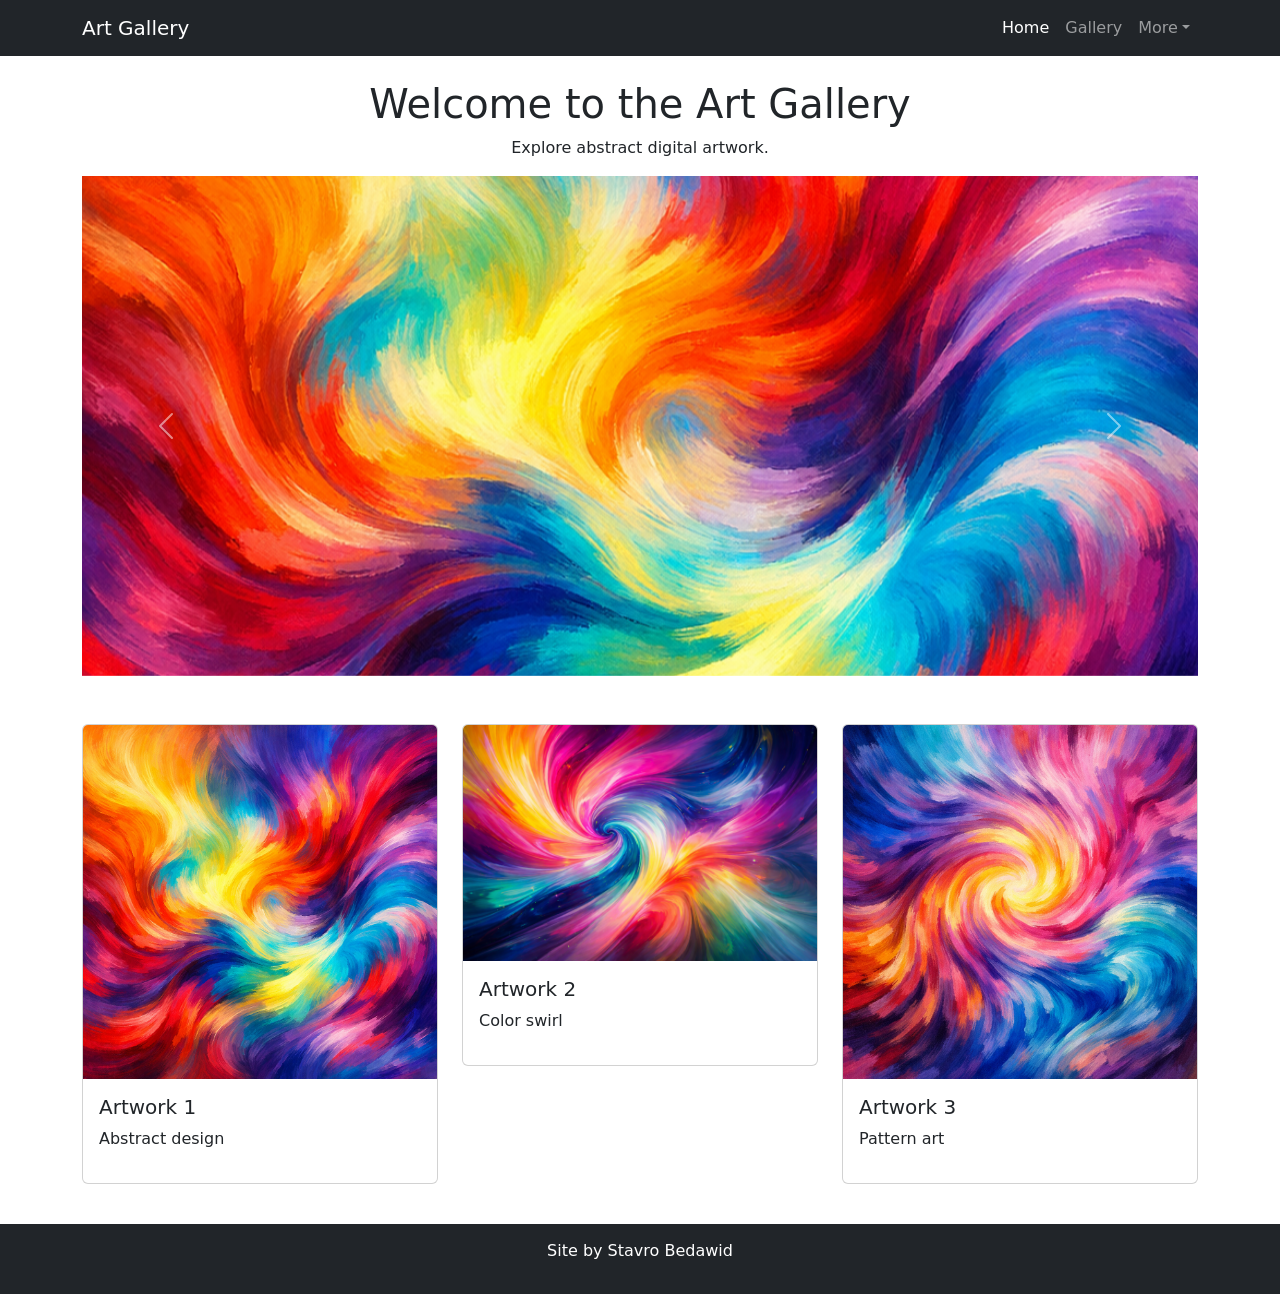
<file: index.html>
<!DOCTYPE html>
<html lang="en">
<head>
<meta charset="UTF-8">
<meta name="viewport" content="width=device-width, initial-scale=1.0">
<title>Art Gallery</title>

<link href="https://cdn.jsdelivr.net/npm/bootstrap@5.2.0/dist/css/bootstrap.min.css" rel="stylesheet">

<style>
.carousel img {
    height: 500px;
    object-fit: cover;
}
footer {
    background: #212529;
    color: white;
    text-align: center;
    padding: 15px;
    margin-top: 40px;
}
</style>
</head>

<body>

<nav class="navbar navbar-expand-lg navbar-dark bg-dark">
<div class="container">
<a class="navbar-brand" href="index.html">Art Gallery</a>

<button class="navbar-toggler" data-bs-toggle="collapse" data-bs-target="#nav">
<span class="navbar-toggler-icon"></span>
</button>

<div id="nav" class="collapse navbar-collapse">
<ul class="navbar-nav ms-auto">

<li class="nav-item"><a class="nav-link active" href="index.html">Home</a></li>
<li class="nav-item"><a class="nav-link" href="gallery.html">Gallery</a></li>

<li class="nav-item dropdown">
<a class="nav-link dropdown-toggle" data-bs-toggle="dropdown">More</a>
<ul class="dropdown-menu">
<li><a class="dropdown-item" href="about.html">About</a></li>
<li><a class="dropdown-item" href="contact.html">Contact</a></li>
<li><a class="dropdown-item" href="services.html">Services</a></li>
<li><a class="dropdown-item" href="extra.html">Extra</a></li>
</ul>
</li>

</ul>
</div>
</div>
</nav>

<div class="container mt-4">

<h1 class="text-center">Welcome to the Art Gallery</h1>
<p class="text-center">Explore abstract digital artwork.</p>

<div id="carouselExample" class="carousel slide mb-5" data-bs-ride="carousel">

<div class="carousel-inner">
<div class="carousel-item active">
<img src="images/image1.png" class="d-block w-100" alt="Abstract artwork 1">
</div>

<div class="carousel-item">
<img src="images/image2.png" class="d-block w-100" alt="Abstract artwork 2">
</div>

<div class="carousel-item">
<img src="images/image3.png" class="d-block w-100" alt="Abstract artwork 3">
</div>
</div>

<button class="carousel-control-prev" data-bs-target="#carouselExample" data-bs-slide="prev">
<span class="carousel-control-prev-icon"></span>
</button>

<button class="carousel-control-next" data-bs-target="#carouselExample" data-bs-slide="next">
<span class="carousel-control-next-icon"></span>
</button>

</div>

<div class="row">
<div class="col-md-4">
<div class="card">
<img src="images/image1.png" class="card-img-top" alt="Artwork 1">
<div class="card-body">
<h5>Artwork 1</h5>
<p>Abstract design</p>
</div>
</div>
</div>

<div class="col-md-4">
<div class="card">
<img src="images/image2.png" class="card-img-top" alt="Artwork 2">
<div class="card-body">
<h5>Artwork 2</h5>
<p>Color swirl</p>
</div>
</div>
</div>

<div class="col-md-4">
<div class="card">
<img src="images/image3.png" class="card-img-top" alt="Artwork 3">
<div class="card-body">
<h5>Artwork 3</h5>
<p>Pattern art</p>
</div>
</div>
</div>
</div>

</div>

<footer>
<p>Site by Stavro Bedawid</p>
</footer>

<script src="https://cdn.jsdelivr.net/npm/bootstrap@5.2.0/dist/js/bootstrap.bundle.min.js"></script>

</body>
</html>
</file>
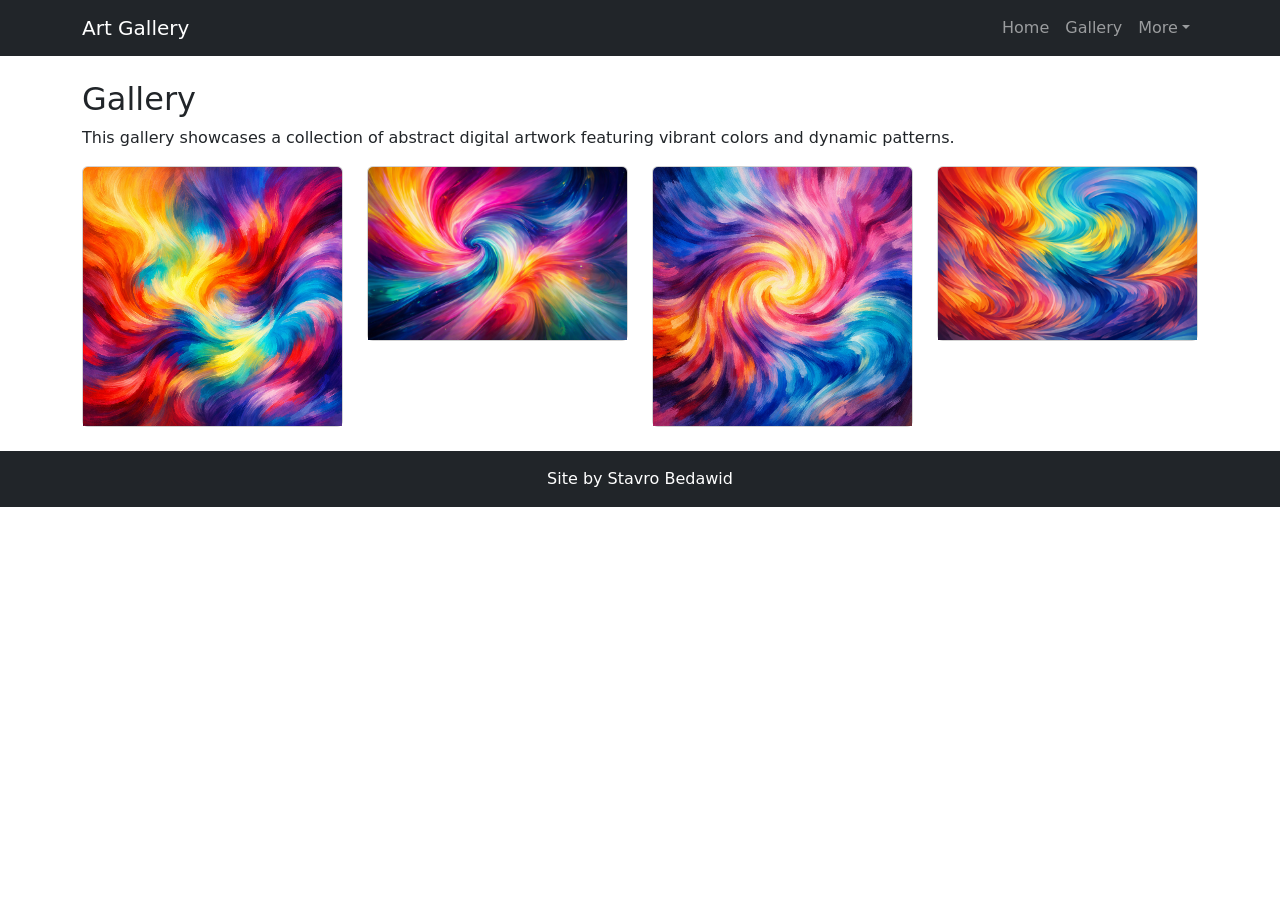
<file: gallery.html>
<!DOCTYPE html>
<html lang="en">
<head>
<meta charset="UTF-8">
<title>Gallery</title>
<link href="https://cdn.jsdelivr.net/npm/bootstrap@5.2.0/dist/css/bootstrap.min.css" rel="stylesheet">
</head>

<body>


<nav class="navbar navbar-expand-lg navbar-dark bg-dark">
<div class="container">
<a class="navbar-brand" href="index.html">Art Gallery</a>

<button class="navbar-toggler" data-bs-toggle="collapse" data-bs-target="#nav">
<span class="navbar-toggler-icon"></span>
</button>

<div id="nav" class="collapse navbar-collapse">
<ul class="navbar-nav ms-auto">
<li class="nav-item"><a class="nav-link" href="index.html">Home</a></li>
<li class="nav-item"><a class="nav-link" href="gallery.html">Gallery</a></li>
<li class="nav-item dropdown">
<a class="nav-link dropdown-toggle" data-bs-toggle="dropdown">More</a>
<ul class="dropdown-menu">
<li><a class="dropdown-item" href="about.html">About</a></li>
<li><a class="dropdown-item" href="contact.html">Contact</a></li>
<li><a class="dropdown-item" href="services.html">Services</a></li>
<li><a class="dropdown-item" href="extra.html">Extra</a></li>
</ul>
</li>
</ul>
</div>
</div>
</nav>

<div class="container mt-4">
<h2>Gallery</h2>
    <p>This gallery showcases a collection of abstract digital artwork featuring vibrant colors and dynamic patterns.</p>

<div class="row">
<div class="col-md-3"><div class="card"><img src="images/image1.png" class="card-img-top" alt="Colorful abstract swirl"></div></div>
<div class="col-md-3"><div class="card"><img src="images/image2.png" class="card-img-top" alt="Bright spiral artwork"></div></div>
<div class="col-md-3"><div class="card"><img src="images/image3.png" class="card-img-top" alt="Vibrant abstract pattern"></div></div>
<div class="col-md-3"><div class="card"><img src="images/image4.png" class="card-img-top" alt="Abstract artwork with bright colors"></div></div>
</div>

</div>

<footer class="bg-dark text-white text-center p-3 mt-4">
Site by Stavro Bedawid
</footer>

<script src="https://cdn.jsdelivr.net/npm/bootstrap@5.2.0/dist/js/bootstrap.bundle.min.js"></script>
</body>
</html>
</file>
